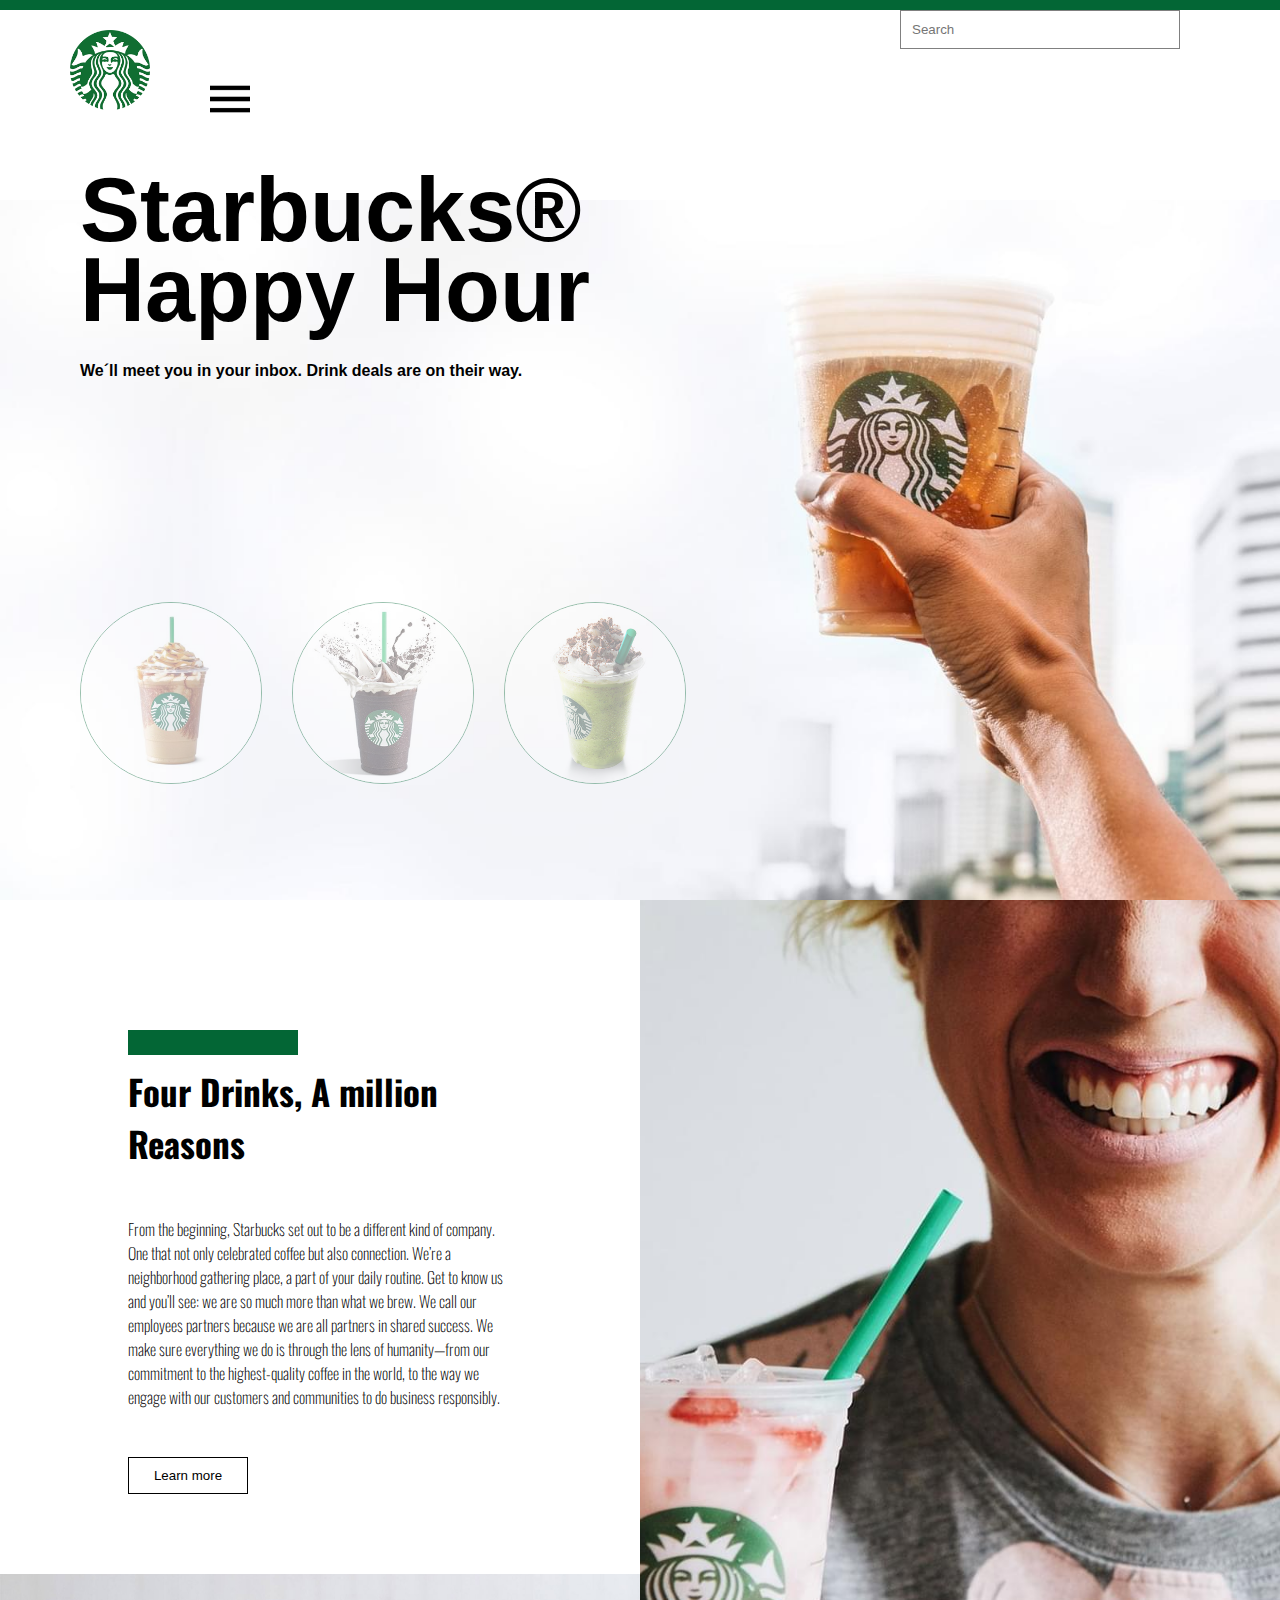
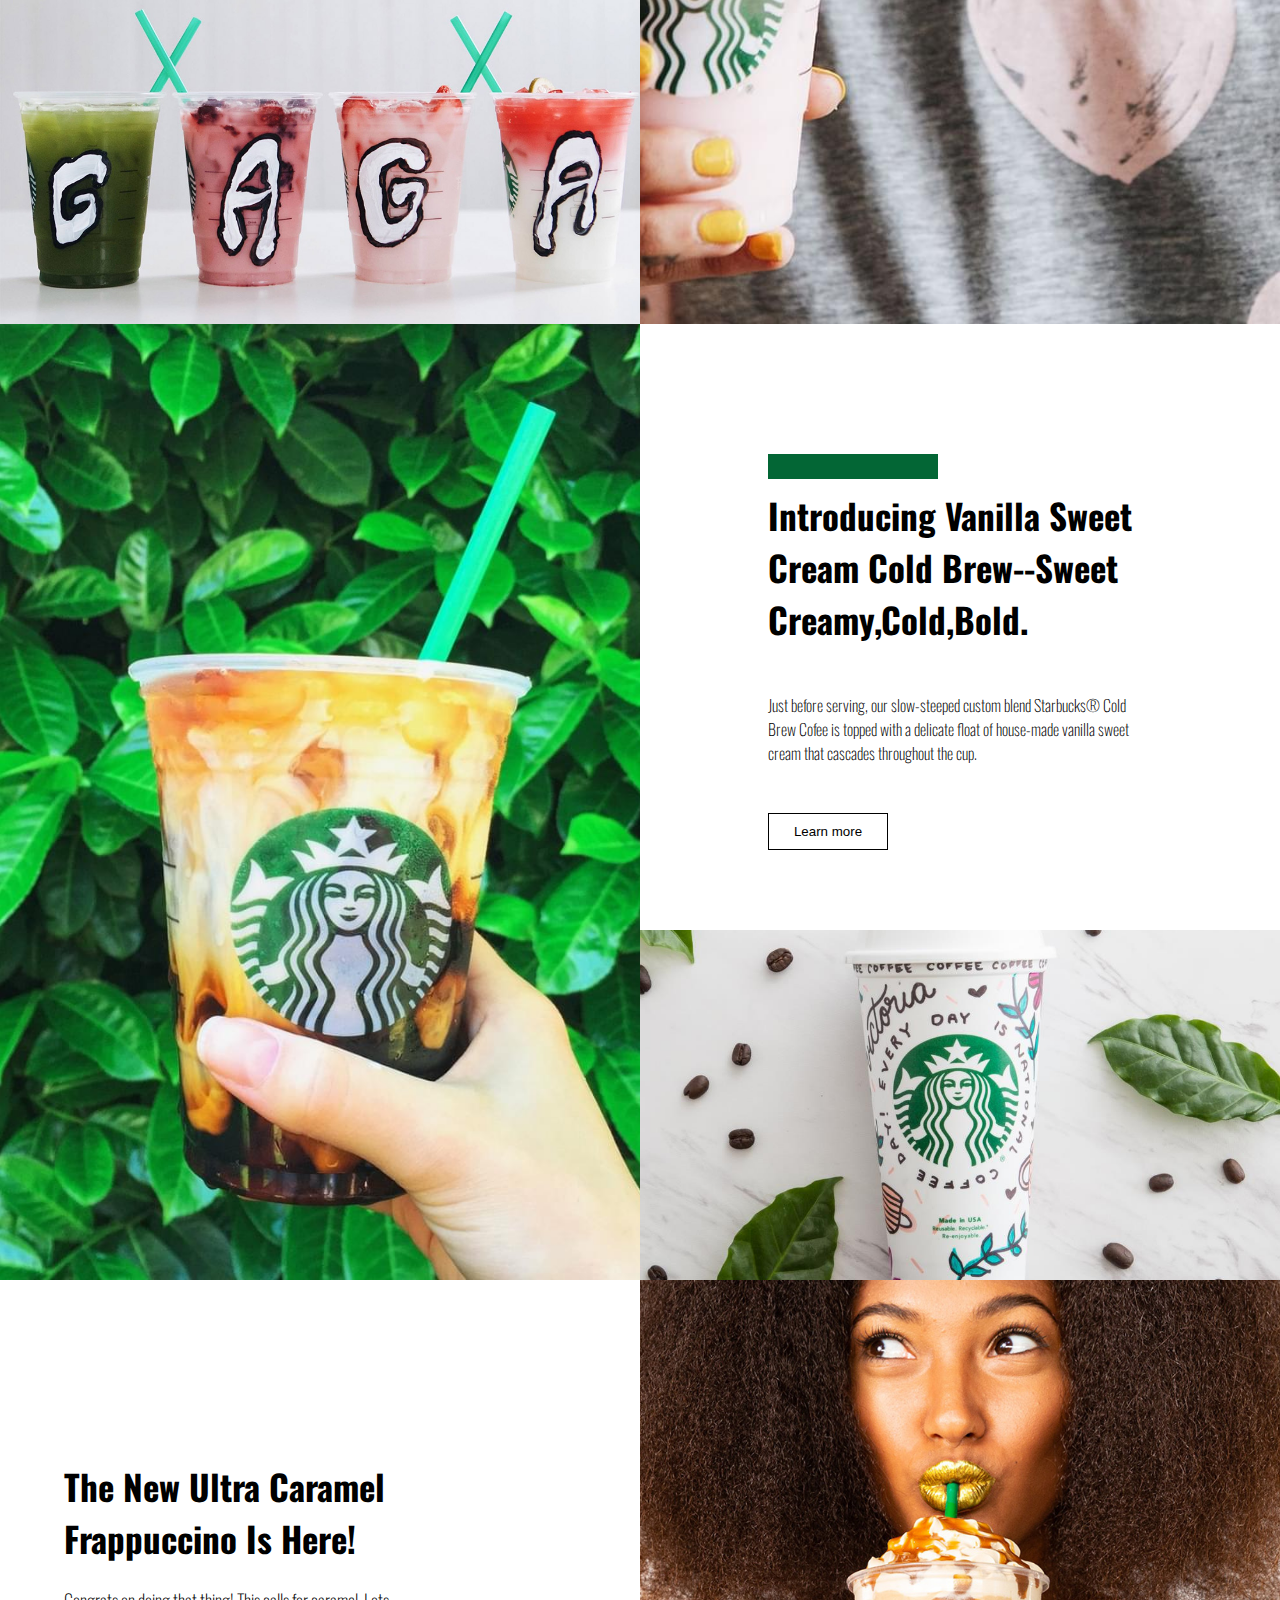
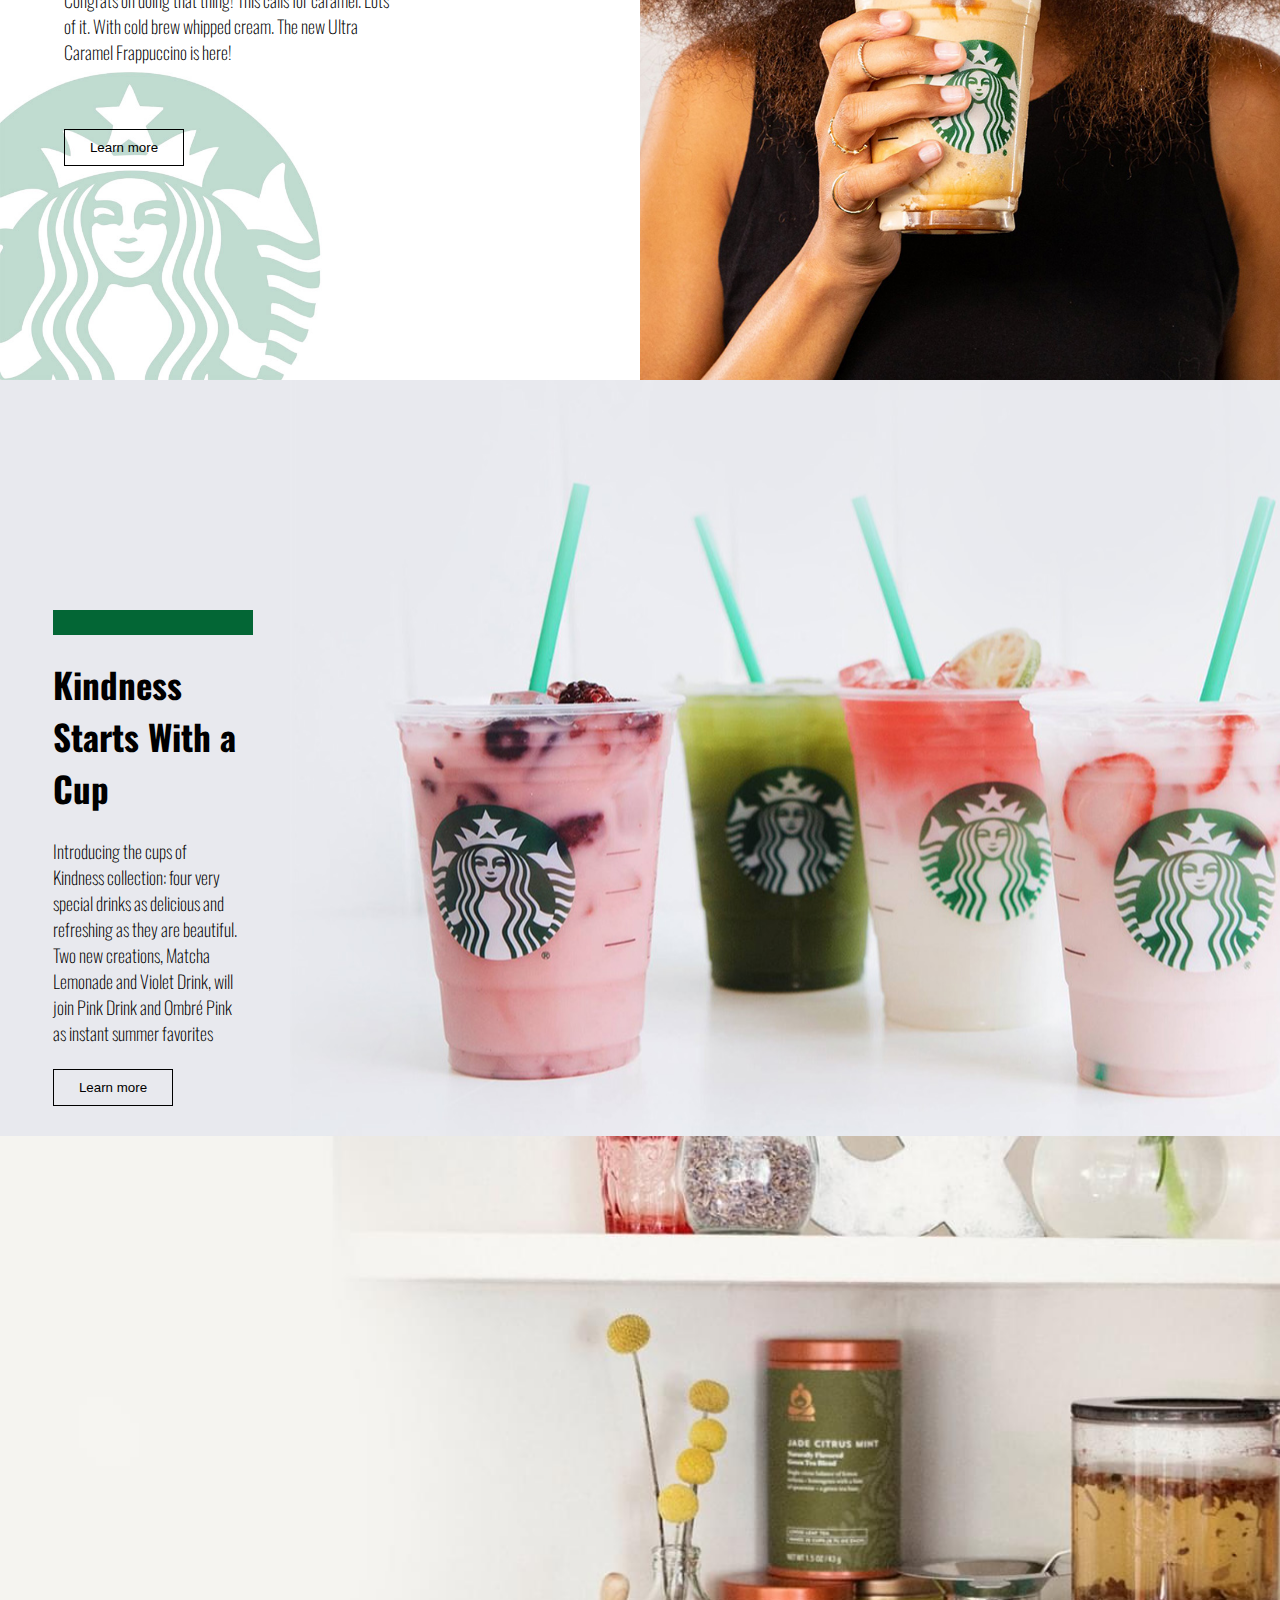
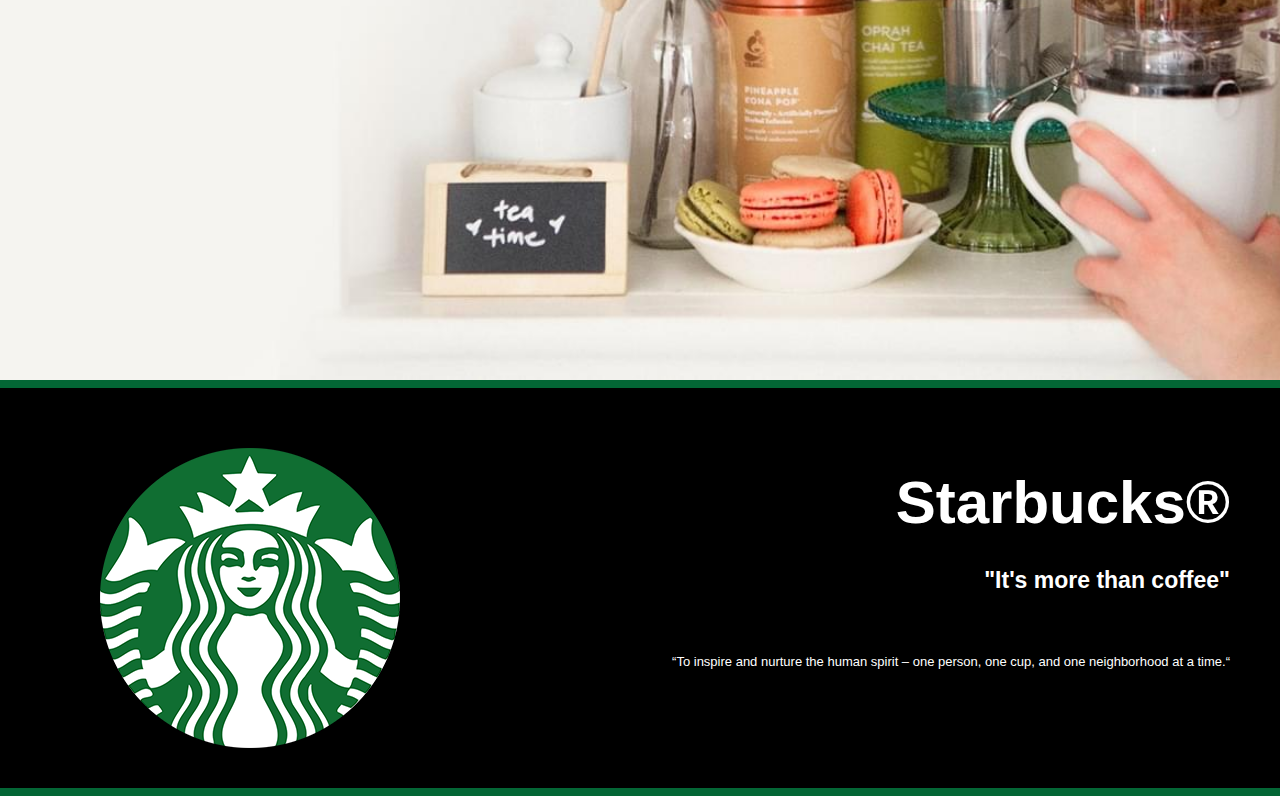
<file: index.html>
<!DOCTYPE html>
<html lang="en">
<head>
    <meta charset="UTF-8">
    <meta http-equiv="X-UA-Compatible" content="IE=edge">
    <meta name="viewport" content="width=device-width, initial-scale=1.0, user-scalable=no">
    <link rel="stylesheet" href="code.css">
    <link href="https://fonts.googleapis.com/css2?family=Oswald:wght@700&display=swap" rel="stylesheet">
    <link href="https://fonts.googleapis.com/css2?family=Oswald:wght@200&display=swap" rel="stylesheet">



    <title>Starbucks®</title>
</head>
<body>
    <header>
        <div class="headline"></div>
        <div class="conteiner">
            <div class="rodape_left">
                <img src="images/logo.png">
            </div>

            <div class="rodape_right">
                <input type="search" placeholder="Search">
                <img src="images/menu.png">
            </div>

            
        <div class="border_left">
        </div>

        </div>
    </header>

    <section class="background_top">
            <div class="title">
                <h1>Starbucks®</h1> 
                <h1>Happy Hour</h1>
                <h4>We´ll meet you in your inbox. Drink deals are on their way.</h4>
            </div>

        <div class="rodape_background">
                
                <img src="images/c1.jpg">

                <img src="images/c2.jpg">
      
                <img src="images/c3.jpg">

        </div>

    </section>

    <section class="area1">
        <div class="text_area">
                <div class="barra"></div>
                <h1>Four Drinks, A million <br>Reasons</h1>
                <h4>From the beginning, Starbucks set out to be a 
                    different kind of company. One that not only celebrated coffee but also connection. 
                    We’re a neighborhood gathering place, a part of your daily routine. Get to know us and
                     you’ll see: we are so much more than what we brew. We call our employees 
                     partners because we are all partners in shared success. We make sure
                      everything we do is through the lens of humanity—from our commitment to the highest-quality 
                    coffee in the world, to the way we engage 
                    with our customers and communities to do business responsibly. </h4>
                <a href=" "><button>Learn more</button></a>
        </div>
            <div class="item2"></div>
            <div class="item3"></div>
    </section>

    <section class="area2">
        <div class="text_area">
                <div class="barra"></div>
                <h1>Introducing Vanilla Sweet Cream Cold Brew--Sweet Creamy,Cold,Bold.</h1>
                <h4> Just before serving, our slow-steeped custom blend Starbucks® Cold Brew Cofee is topped with
                    a delicate float of house-made vanilla sweet cream that cascades throughout the cup.
                </h4>
                <a href=" "><button>Learn more</button></a>
        </div>
            <div class="item4"></div>
            <div class="item5"></div>
    </section>

    <section class="area3">
        <div class="background_area2">
        <div class="text_area2">
            <h1>The New Ultra Caramel<br> Frappuccino Is Here!</h1>
            <h4> Congrats on doing that thing! This calls for caramel. Lots<br> of it. With cold brew whipped
                    cream. The new Ultra<br> Caramel Frappuccino is here!
            </h4>
            <a href=" "><button>Learn more</button></a>
        </div>
        </div>
        <div class="item6"></div>
    </section>
    
    <section class="area4">
        <div class=text_area3> 
            <div class="barra3"></div>
            <h1>Kindness Starts With a Cup</h1>
            <h4> Introducing the cups of Kindness collection: four very special drinks as delicious
                and refreshing as they are beautiful. Two new creations, Matcha Lemonade and Violet
                Drink, will join Pink Drink and Ombré Pink as instant summer favorites
            </h4>
            <a href=" "><button>Learn more</button></a>
        </div>
         <div class="item7"></div>
    </section>

    <section class="area5"></section>

    <div class="footer_line"></div>
    <section class="footer">

        <div class="footer_img">
            <img src="images/logo.png">
        </div>

        <div class="footer_menu">
            <h1>Starbucks®</h1>
            <h4>"It's more than coffee"</h4>
            <p>“To inspire and nurture the human spirit
              – one person, one cup, and one neighborhood at a time.“</p>
            </div>
            
    </section>
    <div class="footer_line"></div>
</body>
</html>
</file>
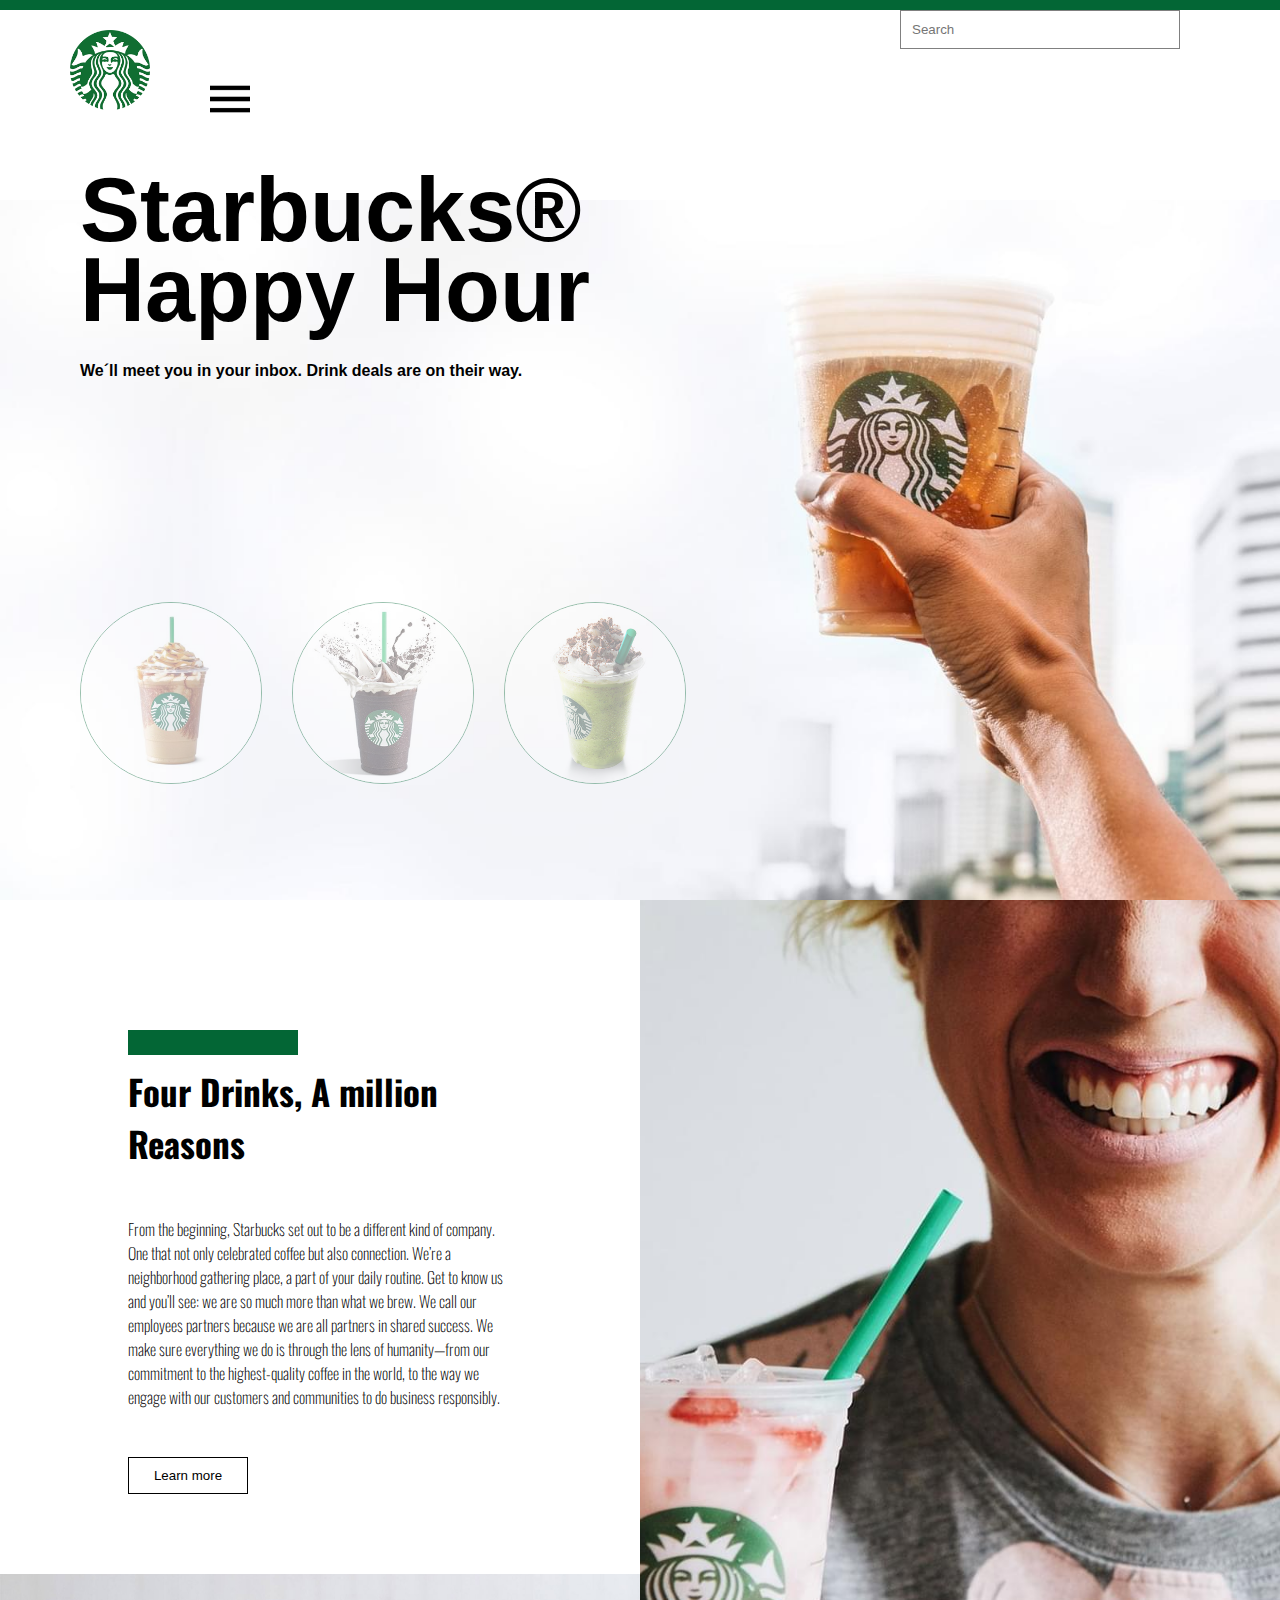
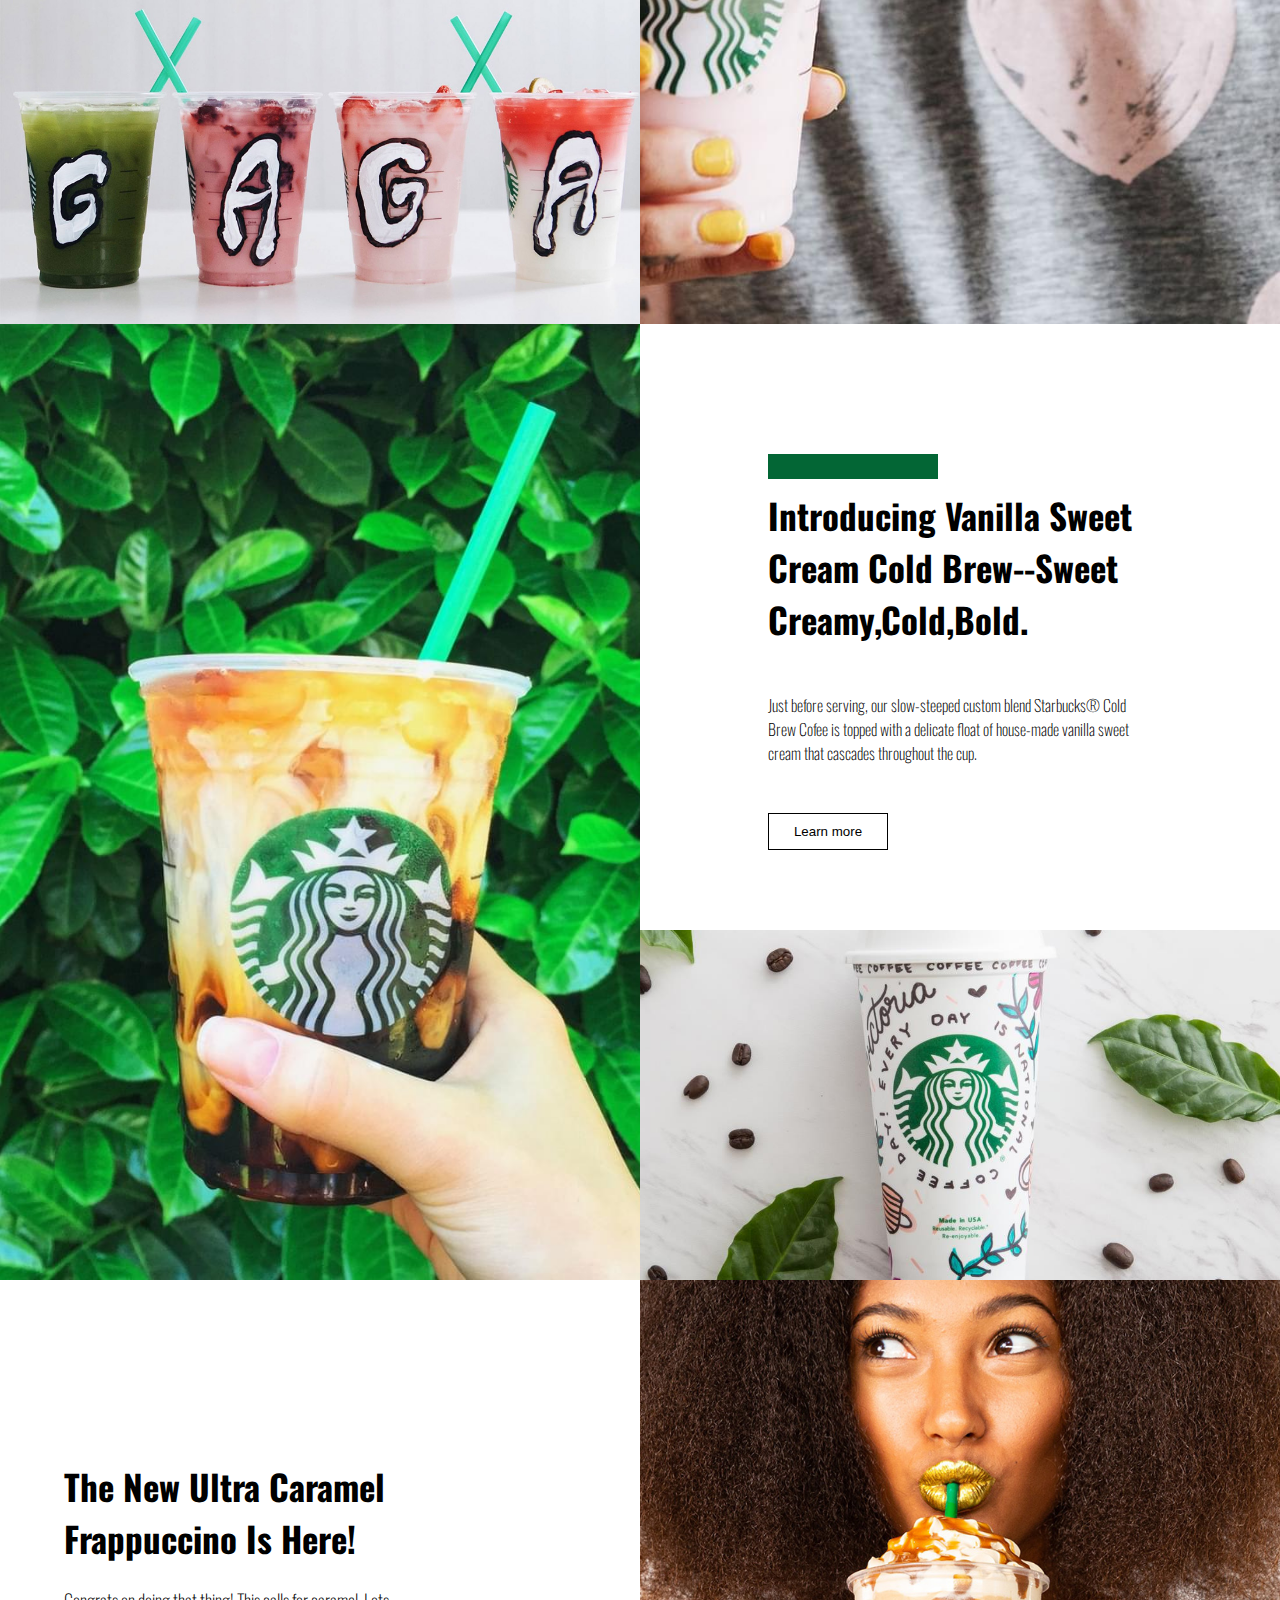
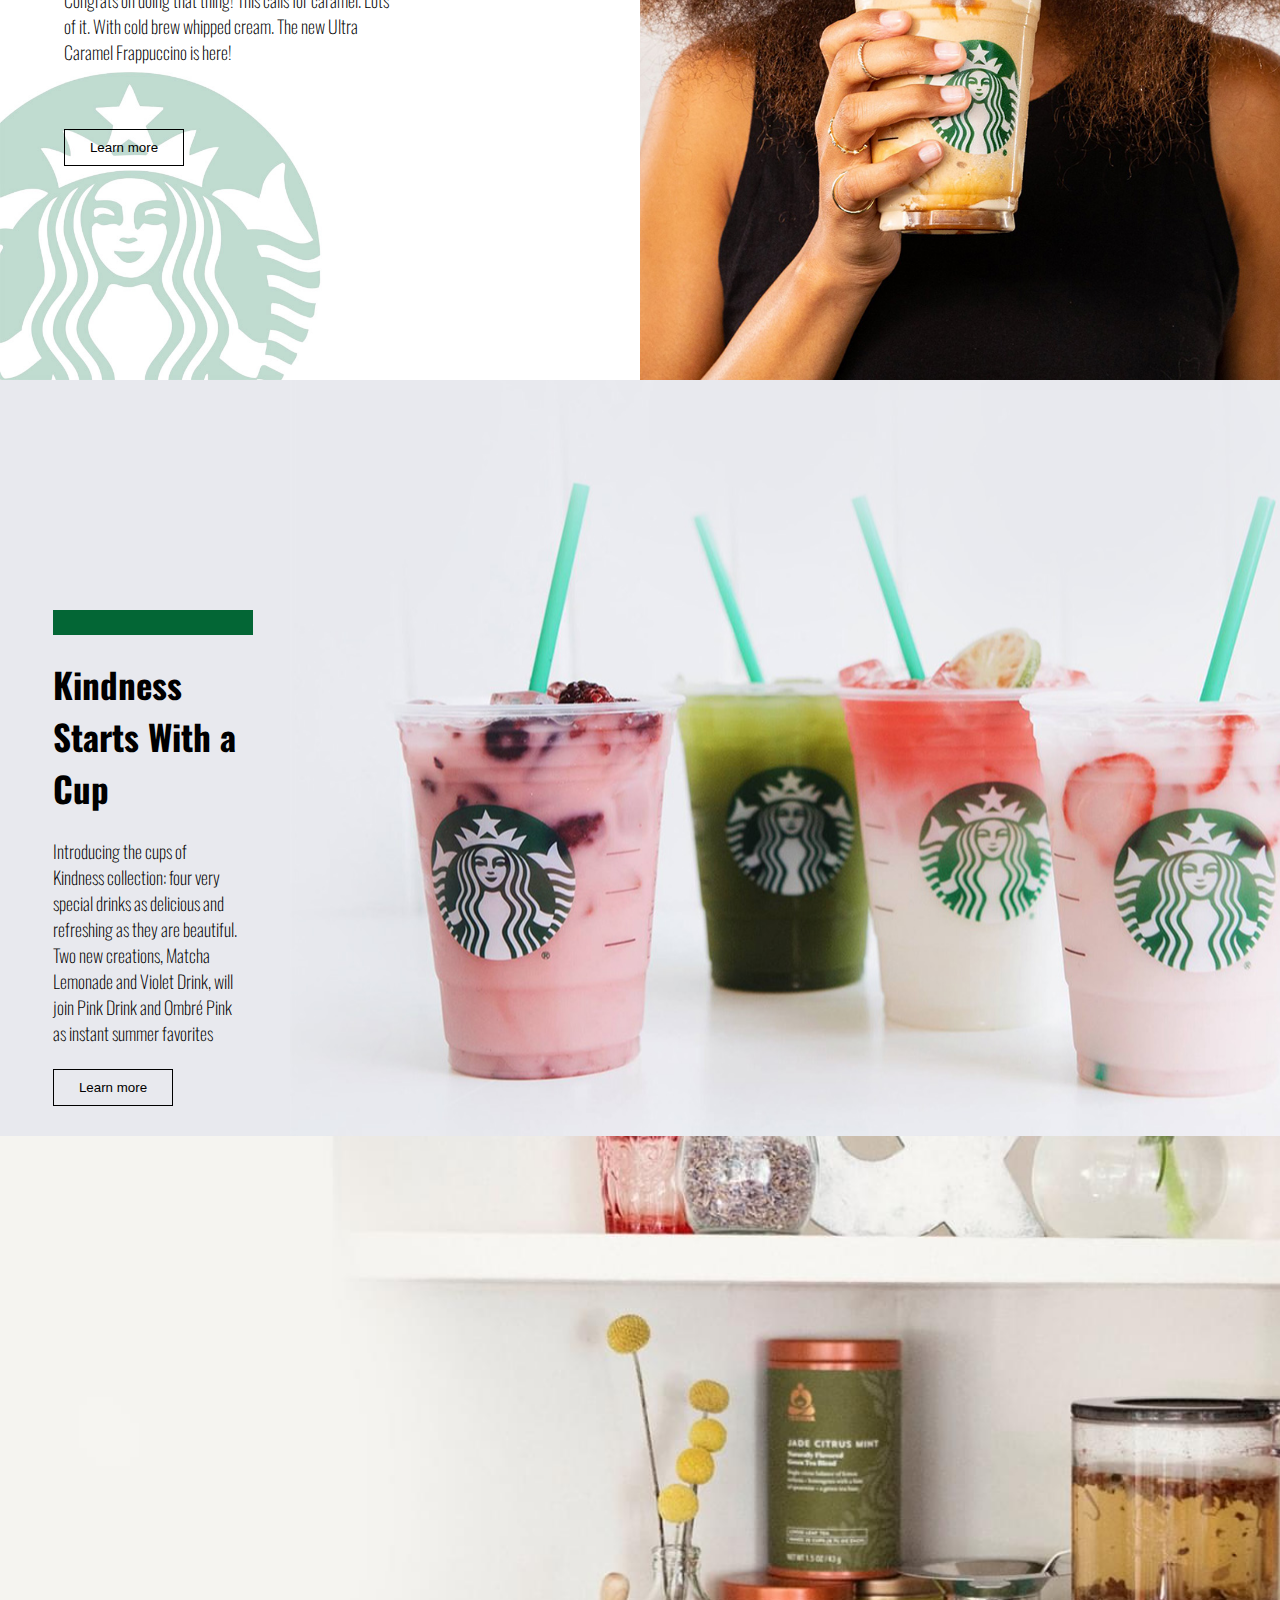
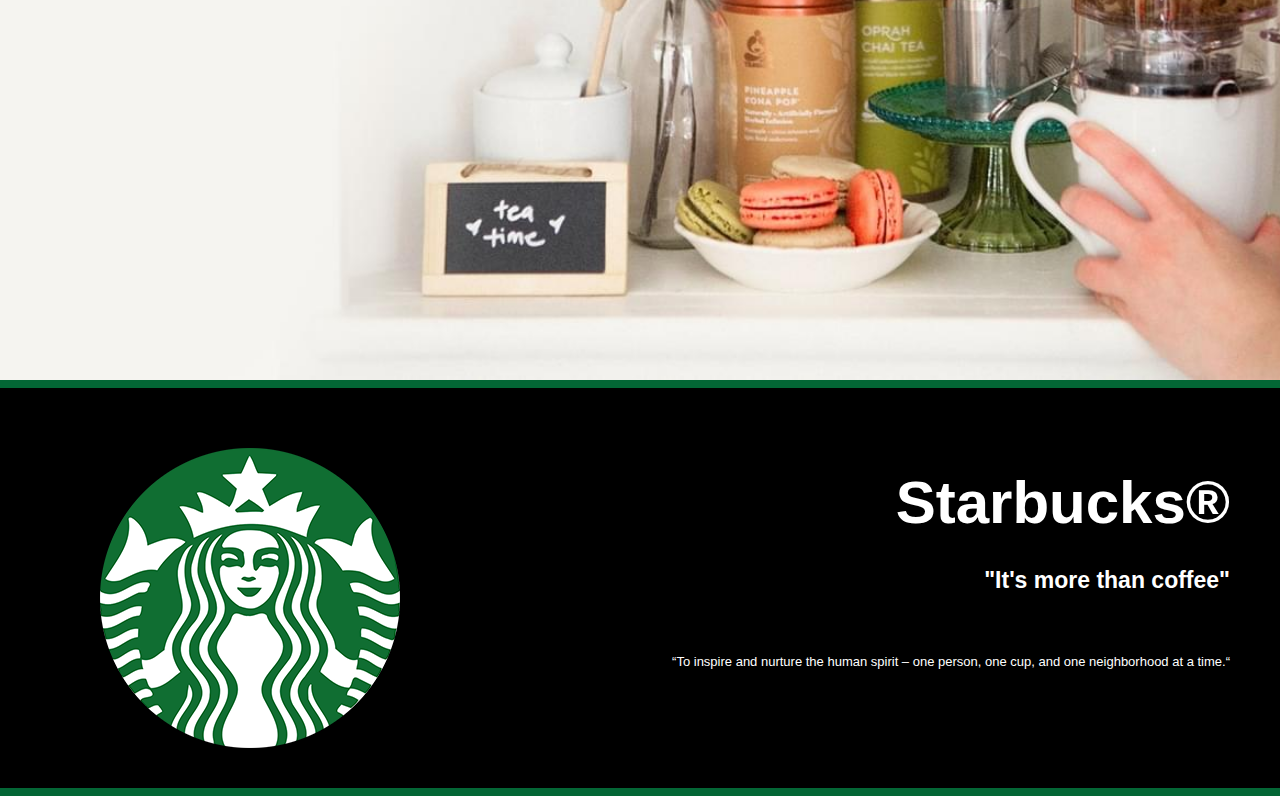
<file: code.html>
<!DOCTYPE html>
<html lang="en">
<head>
    <meta charset="UTF-8">
    <meta http-equiv="X-UA-Compatible" content="IE=edge">
    <meta name="viewport" content="width=device-width, initial-scale=1.0, user-scalable=no">
    <link rel="stylesheet" href="code.css">
    <link href="https://fonts.googleapis.com/css2?family=Oswald:wght@700&display=swap" rel="stylesheet">
    <link href="https://fonts.googleapis.com/css2?family=Oswald:wght@200&display=swap" rel="stylesheet">



    <title>Starbucks®</title>
</head>
<body>
    <header>
        <div class="headline"></div>
        <div class="conteiner">
            <div class="rodape_left">
                <img src="images/logo.png">
            </div>

            <div class="rodape_right">
                <input type="search" placeholder="Search">
                <img src="images/menu.png">
            </div>

            
        <div class="border_left">
        </div>

        </div>
    </header>

    <section class="background_top">
            <div class="title">
                <h1>Starbucks®</h1> 
                <h1>Happy Hour</h1>
                <h4>We´ll meet you in your inbox. Drink deals are on their way.</h4>
            </div>

        <div class="rodape_background">
                
                <img src="images/c1.jpg">

                <img src="images/c2.jpg">
      
                <img src="images/c3.jpg">

        </div>

    </section>

    <section class="area1">
        <div class="text_area">
                <div class="barra"></div>
                <h1>Four Drinks, A million <br>Reasons</h1>
                <h4>From the beginning, Starbucks set out to be a 
                    different kind of company. One that not only celebrated coffee but also connection. 
                    We’re a neighborhood gathering place, a part of your daily routine. Get to know us and
                     you’ll see: we are so much more than what we brew. We call our employees 
                     partners because we are all partners in shared success. We make sure
                      everything we do is through the lens of humanity—from our commitment to the highest-quality 
                    coffee in the world, to the way we engage 
                    with our customers and communities to do business responsibly. </h4>
                <a href=" "><button>Learn more</button></a>
        </div>
            <div class="item2"></div>
            <div class="item3"></div>
    </section>

    <section class="area2">
        <div class="text_area">
                <div class="barra"></div>
                <h1>Introducing Vanilla Sweet Cream Cold Brew--Sweet Creamy,Cold,Bold.</h1>
                <h4> Just before serving, our slow-steeped custom blend Starbucks® Cold Brew Cofee is topped with
                    a delicate float of house-made vanilla sweet cream that cascades throughout the cup.
                </h4>
                <a href=" "><button>Learn more</button></a>
        </div>
            <div class="item4"></div>
            <div class="item5"></div>
    </section>

    <section class="area3">
        <div class="background_area2">
        <div class="text_area2">
            <h1>The New Ultra Caramel<br> Frappuccino Is Here!</h1>
            <h4> Congrats on doing that thing! This calls for caramel. Lots<br> of it. With cold brew whipped
                    cream. The new Ultra<br> Caramel Frappuccino is here!
            </h4>
            <a href=" "><button>Learn more</button></a>
        </div>
        </div>
        <div class="item6"></div>
    </section>
    
    <section class="area4">
        <div class=text_area3> 
            <div class="barra3"></div>
            <h1>Kindness Starts With a Cup</h1>
            <h4> Introducing the cups of Kindness collection: four very special drinks as delicious
                and refreshing as they are beautiful. Two new creations, Matcha Lemonade and Violet
                Drink, will join Pink Drink and Ombré Pink as instant summer favorites
            </h4>
            <a href=" "><button>Learn more</button></a>
        </div>
         <div class="item7"></div>
    </section>

    <section class="area5"></section>

    <div class="footer_line"></div>
    <section class="footer">

        <div class="footer_img">
            <img src="images/logo.png">
        </div>

        <div class="footer_menu">
            <h1>Starbucks®</h1>
            <h4>"It's more than coffee"</h4>
            <p>“To inspire and nurture the human spirit
              – one person, one cup, and one neighborhood at a time.“</p>
            </div>
            
    </section>
    <div class="footer_line"></div>
</body>
</html>
</file>
<file: code.css>
Body {
    margin: 0px;
    padding: 0px;
    height: 2000px;
}

header {
    height: 100px;
    width:auto;
}

.headline  {
    weight:1140px;
    height:10px;
    background-color: #036635;
}

.conteiner{
    display: flex;
    justify-content: space-between;
    max-width:1140px;
    
}


.rodape_left img {
    height: 80px;
    width: 80px;
    margin-left: 70px;
    margin-top: 20px;
}

.rodape_right input  {
    padding: 11px;
    width: 280px;
    border:1px solid grey;
    margin-left: 750px;
}

.rodape_right img  {
    padding: 10px;
    width: 40px;
    height: 40px;
    margin-left: 50px;
    margin-top: 20px;
    margin-bottom: -25px;
    margin-right: -130px;
}

.background_top {
    background-image: url(images/bg.jpg);
    height: 700px;
    width: 100%;
    object-fit: fill;
    background-size: cover;
    background-position: center;
}


.title  {
    margin-left: 80px;
    margin-top: 100px;
    line-height: 20px;
}
.title h1 {
    font-size: 90px;
    font-weight: bold;
    font-family: Arial, Helvetica, sans-serif;

}
.title h1:hover {
    font-size: 90px;
    font-weight: bold;
    font-family: Arial, Helvetica, sans-serif;
    color:#036635
}

.title h4 {
    font-weight: bold;
    font-family: Arial, Helvetica, sans-serif;
}

.rodape_background {
    display: flex;
    margin-left: 50px;
    transition: transform 0.3s ease;
}

.rodape_background img{
    height: 180px;
    border: 1px solid  #036635;
    border-bottom-right-radius: 50%;
    border-bottom-left-radius: 50%;
    border-top-right-radius: 50%;
    border-top-left-radius: 50%;
    margin-top: 200px;
    margin-left: 30px;
}

.rodape_background img:hover {
        -xpedu-transform: scale(1.3);
        -ms-transform: scale(2.0);
        transform: scale(1.5);
}

.rodape_background:not(:hover) {
    opacity: 0.4;
    transform: scale(1);
  }

button {
    background-color: transparent;
    padding: 10px;
    border: 1px solid black;
    margin-left: 10%;
    width: 120px;
    
}

button:hover{
    background-color: #036635;
    color:white;
    
}

.barra {
    height: 25px;
    width:170px;
    background-color: #036635;
    margin-left:10%;
    margin-bottom: -40px;
    margin-top: 50px;
}


.text_area h1 {
    font-family: 'Oswald', sans-serif;
    font-size: 35px;
    margin-left:10%;
    margin-top:50px;
}

.text_area h4 {
    font-family: 'Oswald', sans-serif;
    margin: 10%;
    font-weight: 200;
    font-size: 16px;
}



.area1  {
    display: grid;
    grid-template-columns:repeat(2,1fr);
}

.text_area {
    padding: 80px;
}


.item2  {
    grid-column: 2/3;
    grid-row: 1/3;
    background-image: url('images/mulhersorrindo.jpg');
    background-size: cover;
    background-position: center;
}

.item3  {
    background-image: url('images/gaga.jpg');
    background-size: cover;
    background-position: center;
    height: 350px;
}


.area2 {
    display: grid;
    grid-template-columns: repeat(2,1fr);
}
.item4  {
    grid-column: 1/1;
    grid-row: 1/3;
    background-image: url('images/cha.jpg');
    background-size: cover;
    background-position: center;
}

.item5  {
    background-image: url('images/copo.jpg');
    background-size: cover;
    background-position: center;
    height: 350px;
}


.area3 {
        display:grid;
        grid-template-columns: repeat(2, 1fr);
        height: 700px;
}

.background_area2   {
    background-image: url('images/bg2.jpg');
    background-size: cover;
}
.text_area2 {
    margin-top: 180px;
}


.text_area2 h1 {
    font-family: 'Oswald', sans-serif;
    font-size: 35px;
    margin-left:10%;
    margin-top:50px;
}

.text_area2 h4 {
    font-family: 'Oswald', sans-serif;
    margin: 10%;
    font-weight: 200;
    font-size: 18px;
    margin-top: 0px;
}


.item6 {
        background-image: url('images/f5.jpg');
        background-size: cover;
        background-position: center;
}

.area4  {
    display: grid;
    grid-template-columns: 290px 1fr;
    height: 700px;
}

.item7 {
    background-image: url('images/bg3.jpg');
    background-position: left;
    grid-column:2/2;
    grid-row:1/4;
}


.text_area3 {
    background-color: #e8e9ee;
    grid-column:1/1;
    grid-row:1/4;
    padding: 30px;

}

.text_area3 h1 {
    font-family: 'Oswald', sans-serif;
    font-size: 35px;
    margin-left:10%;
    
}

.text_area3 h4 {
    font-family: 'Oswald', sans-serif;
    margin: 10%;
    font-weight: 200;
    font-size: 18px;
}

.barra3 {
    height: 25px;
    width:200px;
    background-color: #036635;
    margin-left:10%;
    margin-top:200px;

}

.area5 {
    background-image: url('images/bg4.jpg');
    background-size: cover;
    background-position: center;
    height: 900px;
}

.footer {
    background-color: rgb(0, 0, 0);
    height: 400px;
    display:flex;
    justify-content: space-between;

}

.footer_img {
    margin-top: 60px;
    height: 300px;
    margin-left: 100px;
}



.footer_menu {
    font-size: 30px;
    margin-top: 40px;
    color: white;
    margin-right: 50px;
    text-align: right;
}

.footer_menu h1 {
    font-size:60px;
    font-family: Helvetica, sans-serif;
}


.footer_menu p  {
    font-size:13px;
    font-family: Helvetica, sans-serif;
    margin-top: 60px;
}

.footer_menu h4  {
    font-size: 23px;
    font-family: Helvetica, sans-serif;
    margin-top: -10px;
}

.footer_line {
    weight:1140px;
    height:8px;
    background-color: #036635;
}

.barra4 {
    height: 25px;
    width:170px;
    background-color: #036635;
    margin-bottom: -30px;
    margin-top: 25px;
    margin-left: 300px;
}


/*responsive code for mobile */

@media (max-width: 440px) {
    Body {
        margin: 0px;
        padding: -5px;
        height: 2000px;
    }
    
    header {
        height: 100px;
        width:auto;
    }
    
    
    .conteiner{
        display: flex;
        justify-content: space-between;
        width: 700px;
    }
    

    .rodape_left img {
        height: 60px;
        width: 60px;
        margin-top: 20px;
        margin-left: 20px;
    }
    
    .rodape_right input  {
        width: 150px;
        height: 30px;
        margin-left: -280px;
    }
    
    .rodape_right img  {
        padding: 10px;
        width: 30px;
        height: 30px;
        margin-top: 30px;
        margin-bottom: -25px;
        
    }

    .background_top {
        background-image: url(images/bg.jpg);
        height: 700px;
        width: 500px;
        background-position: right;
    }
    
    
    .title  {
        margin-left: 50px;
        margin-top: 100px;
    }

    .title h1 {
        font-size: 50px;
    
    }
    .title h1:hover {
        font-size: 50px;
    }
    
    .title h4 {
        font-size: 10px;
    }
    
    .rodape_background {
        margin-top: 600px;
        margin-left: 25px;
    }
    
    .rodape_background img{
        height: 100px;
        width: 100px;
        margin-top: -400px;
        margin-left: 5px;
        opacity: 0.5;
    }
    .rodape_background img:hover{
        height: 100px;
        width: 100px;
        margin-top: -400px;
        margin-left: 5px;
        opacity: 1.0;
    }


    .item3 {
        height: 290px;
    
    }
    
    
    .area1,
    .area2,
    .area3,
    .area4 {
        grid-template-columns: 1fr;
    }

    .text_area,
    .text_area2,
    .text_area3,
    .text_area  {
        padding:40px;
    }


    
    .area3 {
        padding: 20px;
        margin-left: -20px;
    }

    .text_area3, {
        margin-top: -400px;
    }

    .area4  {
        height: 200px;
    }


    .footer {
        flex-direction: column;
    }

    .footer_img img{
        height: 100px;
        margin-left:17%
    }

    .footer_menu {
        text-align: center;
        margin:0px;
        margin-bottom: 50px;
    }

    .footer_menu h1 {
        font-size:30px;
    }
    
    .footer_menu h4 {
        font-size:15px;
    }

    .footer_menu p {
        font-size:7px;
        
    }

    .barra4 {
        background-color:transparent;
    }

}
</file>
